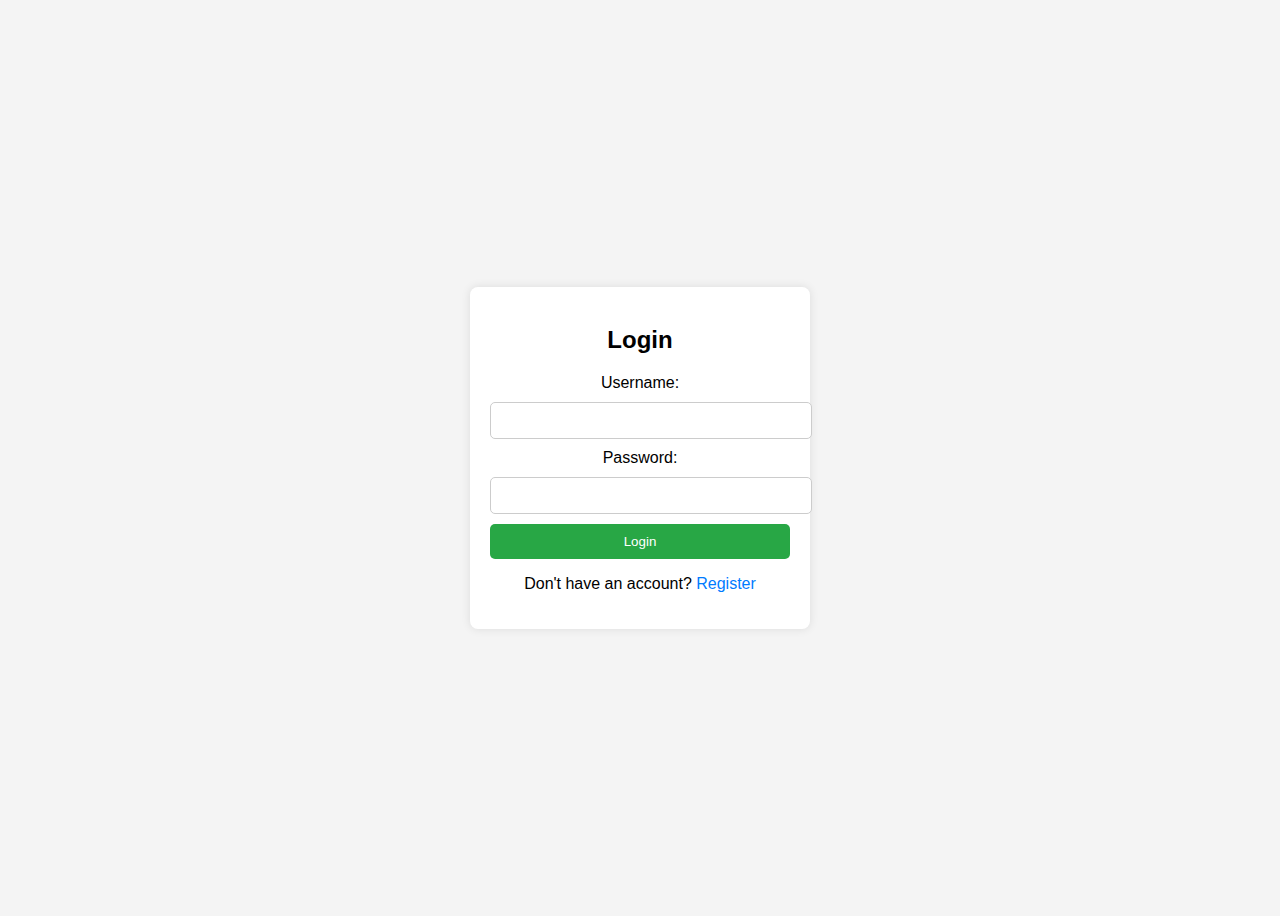
<file: index.html>
<!DOCTYPE html>
<html lang="en">
<head>
    <meta charset="UTF-8">
    <meta name="viewport" content="width=device-width, initial-scale=1.0">
    <title>Login</title>
    <link rel="stylesheet" href="style3.css">
</head>

<body>
    <div class="login-container">
        <h2>Login</h2>
        <form action="login.php" method="POST">
            <label for="username">Username:</label>
            <input type="text" id="username" name="username" required>

            <label for="password">Password:</label>
            <input type="password" id="password" name="password" required>

        
            <button type="submit">Login</button>
        </form>
        <p>Don't have an account? <a href="register.html">Register</a></p>
    </div>
</body>
</html>
</file>
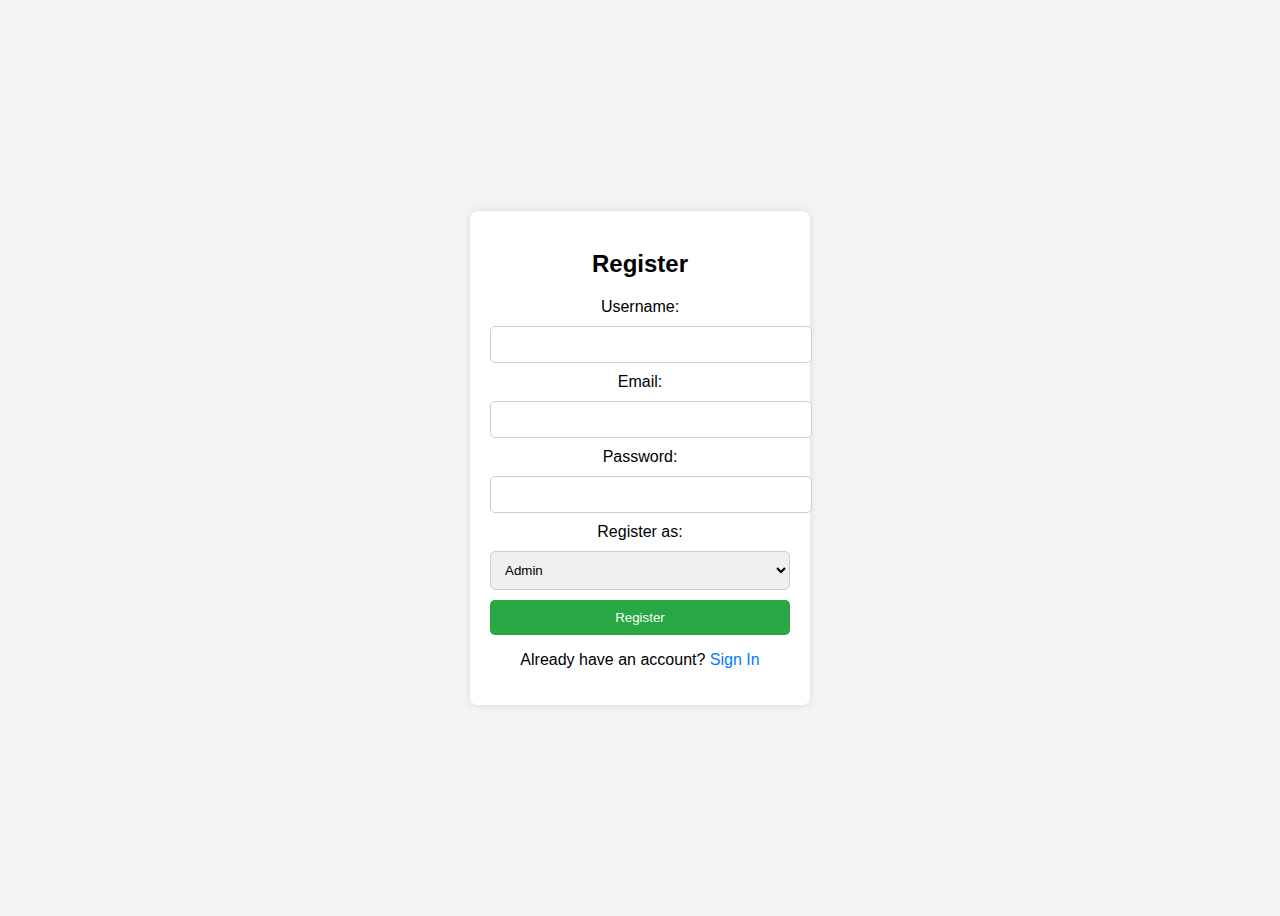
<file: register.html>
<!DOCTYPE html>
<html lang="en">
<head>
    <meta charset="UTF-8">
    <meta name="viewport" content="width=device-width, initial-scale=1.0">
    <title>Register</title>
    <link rel="stylesheet" href="style3.css">
</head>
<body>
    <div class="login-container">
        <h2>Register</h2>
        <form action="register.php" method="POST">
            <label for="username">Username:</label>
            <input type="text" id="username" name="username" required>

            <label for="email">Email:</label>
            <input type="email" id="email" name="email" required>


            <label for="password">Password:</label>
            <input type="password" id="password" name="password" required>

            <label for="role">Register as:</label>
            <select id="role" name="role">
                <option value="admin">Admin</option>
                <option value="parent">Parent</option>
            </select>

            <button type="submit">Register</button>
        </form>
        <p>Already have an account? <a href="index.html">Sign In</a></p>
    </div>
</body>
</html>
</file>
<file: style3.css>
body {
  font-family: Arial, sans-serif;
  background-color: #f4f4f4;
  display: flex;
  justify-content: center;
  align-items: center;
  height: 100vh;
}


.login-container {
  background: white;
  padding: 20px;
  box-shadow: 0px 0px 10px rgba(0, 0, 0, 0.1);
  border-radius: 8px;
  width: 300px;
  text-align: center;
}

h2 {
  margin-bottom: 20px;
}

input, select {
  width: 100%;
  padding: 10px;
  margin: 10px 0;
  border: 1px solid #ccc;
  border-radius: 5px;
}

button {
  width: 100%;
  padding: 10px;
  background: #28a745;
  color: white;
  border: none;
  border-radius: 5px;
  cursor: pointer;
}

button:hover {
  background: #218838;
}
a {
  text-decoration: none;
  color: #007bff;
}

a:hover {
  text-decoration: underline;
}
</file>
